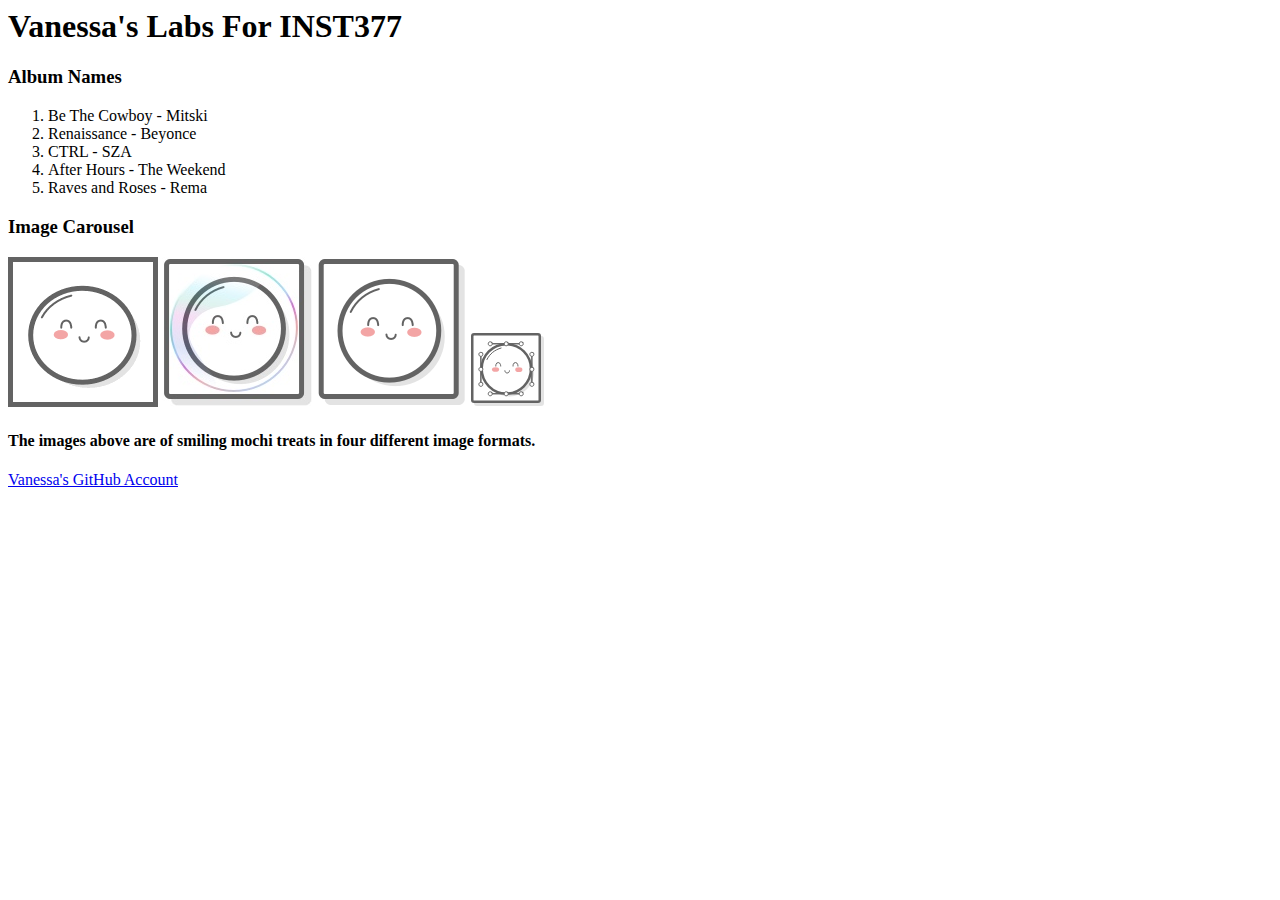
<file: client/lab_1/index.html>
<html lang="en">
<head>
  <meta charset="UTF-8">
  <meta http-equiv="X-UA-Compatible" content="IE=edge">
  <meta name="viewport" content="width=device-width, initial-scale=1.0">
  <title>Vanessa Aguocha-Sam Lab 1</title>
</head>
<body>
  <div>
    <header><h1>Vanessa's Labs For INST377</h1></header>
    <div>
      <div><h3>Album Names</h3>
        <ol>
          <li>Be The Cowboy - Mitski</li>
          <li>Renaissance - Beyonce</li>
          <li>CTRL - SZA</li>
          <li>After Hours - The Weekend</li>
          <li>Raves and Roses - Rema</li>
        </ol>
      </div>
      <div><h3>Image Carousel</h3>
        <div>
          <img src="images/mochi.gif" alt="mochi gif">
          <img src="images/mochi.jpg" alt="mochi jpg">
          <img src="images/mochi.png" alt="mochi png">
          <img src="images/mochi.svg" alt="mochi svg">
        </div>
        <div>
          <h4>The images above are of smiling mochi treats in four different image formats.</h4>
        </div>
      </div>
    </div>
  </div>
  <div>
    <footer><a href="http://github.com/vanessanutella" target="_blank" rel="noopener noreferrer">Vanessa's GitHub Account</a></footer>
  </div>
</body>
</html>
</file>
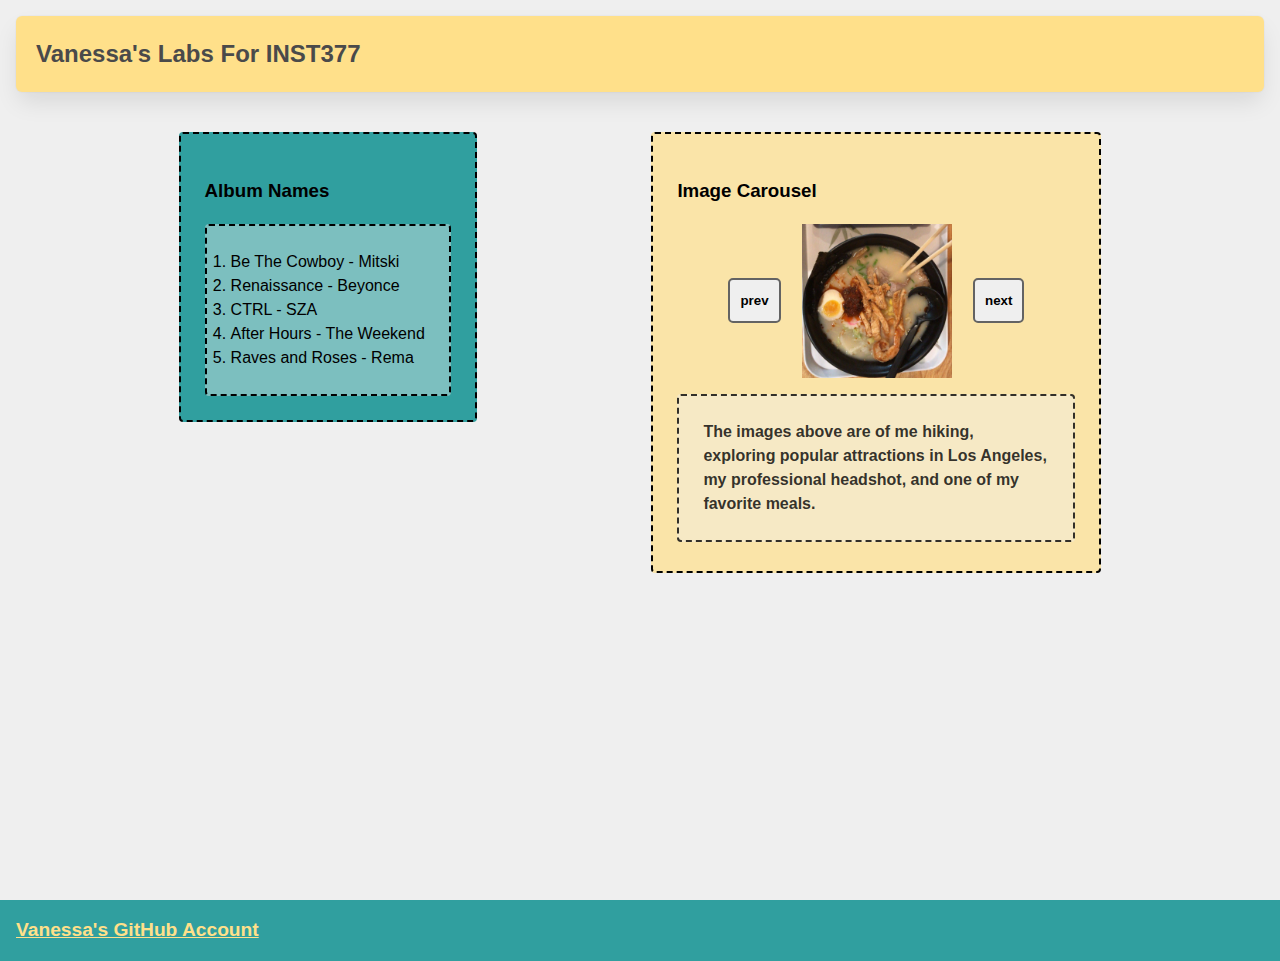
<file: client/lab_3/index.html>
<html lang="en">
<head>
  <meta charset="UTF-8">
  <meta http-equiv="X-UA-Compatible" content="IE=edge">
  <meta name="viewport" content="width=device-width, initial-scale=1.0">
  <title>Vanessa Aguocha-Sam Lab 1</title>
  <link rel="stylesheet" href="style.css">
</head>
<body>
  <div class="wrapper">
    <header class="header"><h1>Vanessa's Labs For INST377</h1></header>
    <div class="container">
      <div class="left_section box"><h3>Album Names</h3>
        <ol class="box">
          <li>Be The Cowboy - Mitski</li>
          <li>Renaissance - Beyonce</li>
          <li>CTRL - SZA</li>
          <li>After Hours - The Weekend</li>
          <li>Raves and Roses - Rema</li>
        </ol>
      </div>
      <div class="right_section box"><h3>Image Carousel</h3>
        <div class="carousel">
            <button class="prev">prev</button>
            <div class="slides">
              <div class="carousel_item visible"><img id="slide_1" src="images/food (2).PNG" alt="bowl of ramen"></div>
              <div class="carousel_item hidden"><img id="slide_2" src="images/headshot (2).PNG" alt="my professional headshot"></div>
              <div class="carousel_item hidden"><img id="slide_3" src="images/hiking (2).PNG" alt="hiking at great falls"></div>
              <div class="carousel_item hidden"><img id="slide_4" src="images/pic of me (2).PNG" alt="me at the griffth observatory"></div>
            </div>
            <button class="next">next</button>
        </div>
        <div>
          <h4 class="subtitle box">The images above are of me hiking, exploring popular attractions in Los Angeles, my professional headshot, and one of my favorite meals.</h4>
        </div>
      </div>
    </div>
  </div>
  <div>
    <footer class="footer"><a href="http://github.com/vanessanutella" target="_blank" rel="noopener noreferrer">Vanessa's GitHub Account</a></footer>
  </div>
  <script src="script.js" ></script>
</body>
</html>
</file>
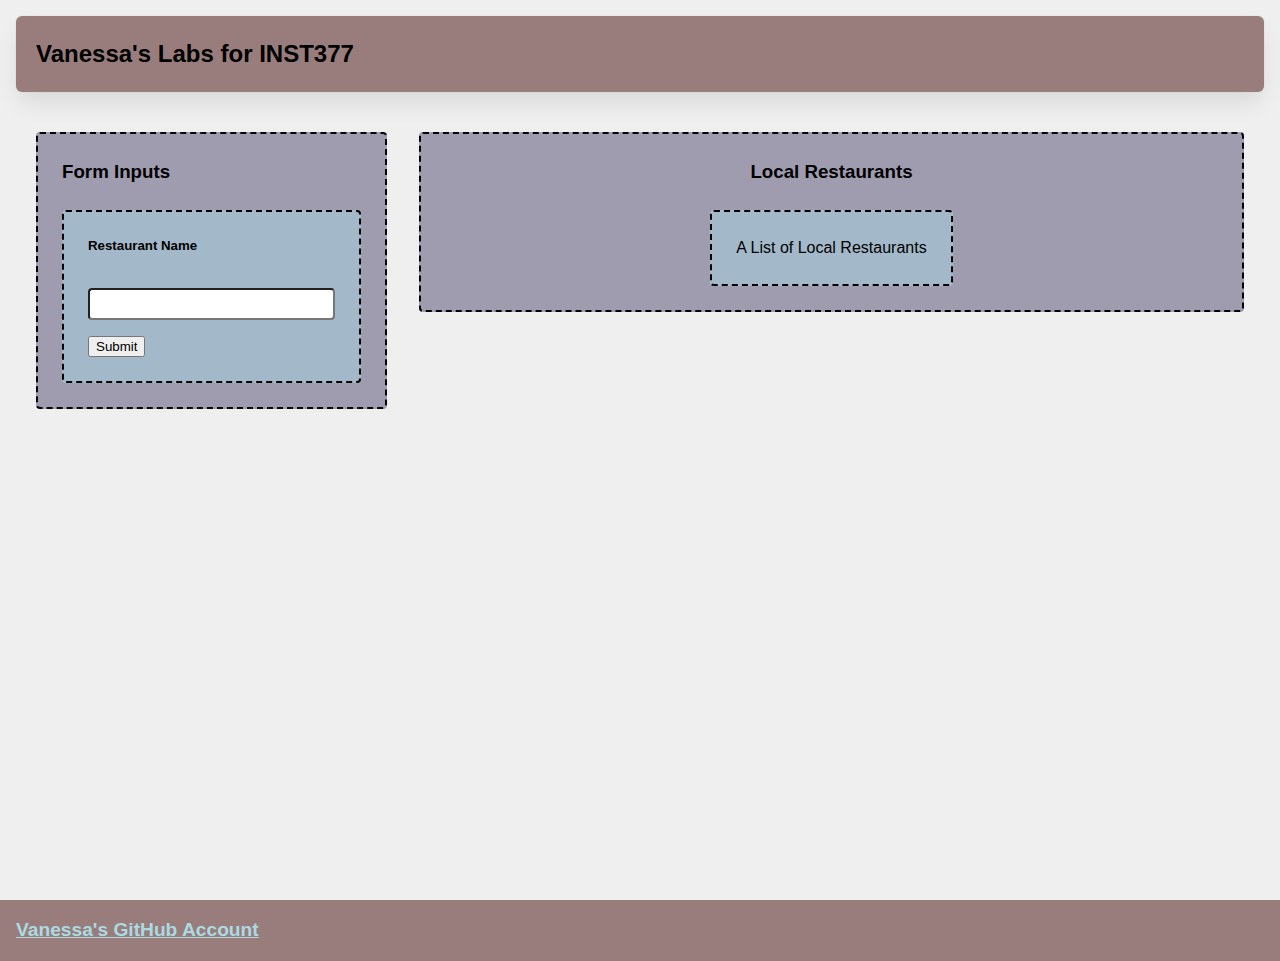
<file: client/lab_4/index.html>
<html lang="en">
  <head>
    <meta charset="UTF-8" />
    <meta http-equiv="X-UA-Compatible" content="IE=edge" />
    <meta name="viewport" content="width=device-width, initial-scale=1.0" />
    <title>Vanessa's Labs for INST377</title>
    <link rel="stylesheet" href="style.css" />
  </head>
  <body>
    <div class="wrapper">
      <header class="header">
        <h1>Vanessa's Labs for INST377</h1>
      </header>
      <div class="container">
        <div class="left_section box">
            <h3>Form Inputs</h3>
            <form action="https://data.princegeorgescountymd.gov/resource/umjn-t2iz.json" class="box">
            <h5>Restaurant Name</h5>
            <label for="resto"></label>
            <input type="text" id="resto" />
            <button type="submit">Submit</button>
          </form>
        </div>
        <div class="right_section box">
          <h3>Local Restaurants</h3>
          <div class="restaurant_list box">A List of Local Restaurants</div>
        </div>
      </div>
    </div>
    <div>
        <footer class="footer"><a href="http://github.com/vanessanutella" target="_blank" rel="noopener noreferrer">Vanessa's GitHub Account</a></footer>
      </div>
  </body>
</html>
</file>
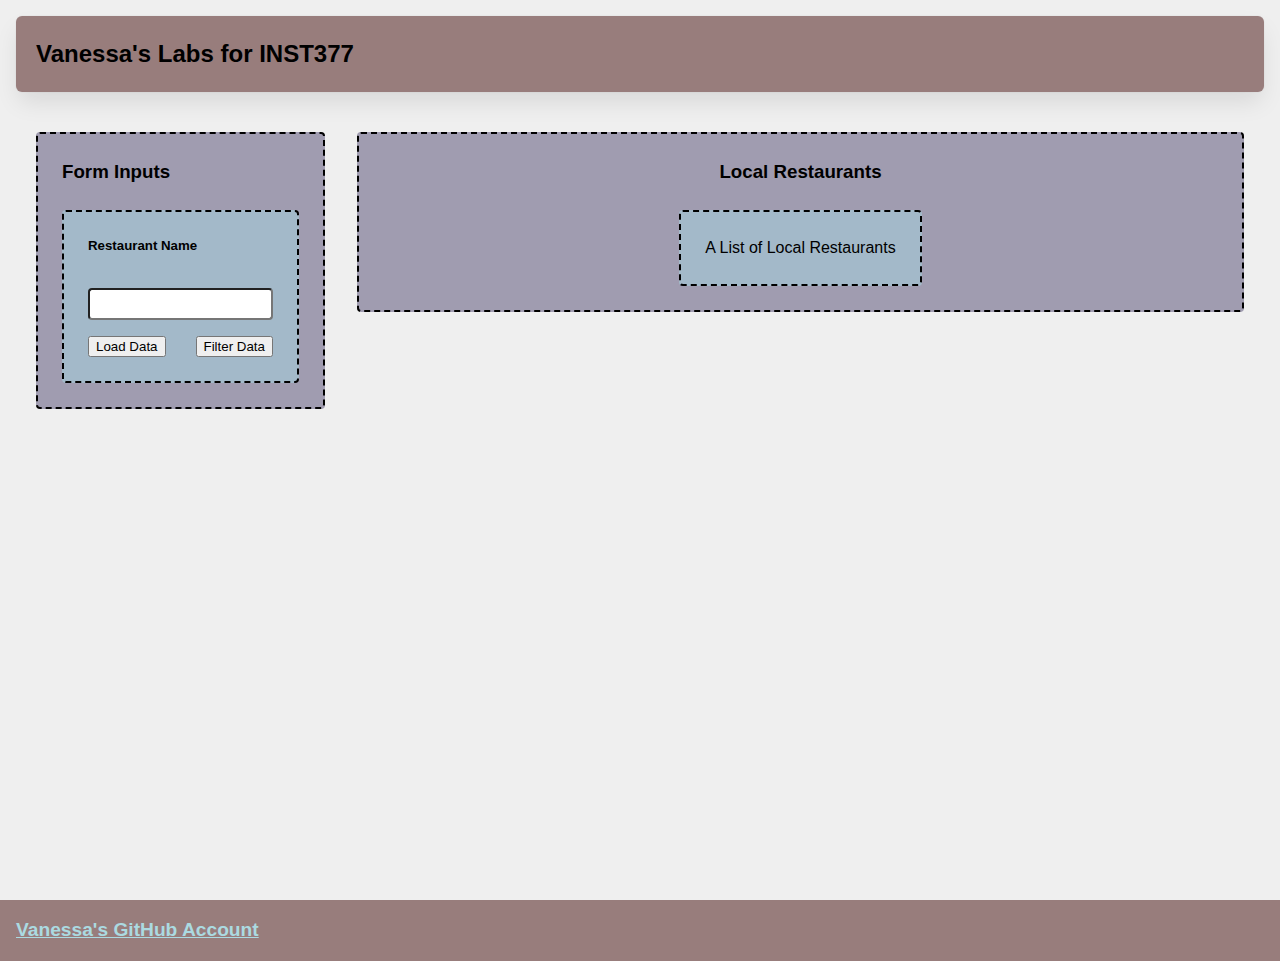
<file: client/lab_5/index.html>
<html lang="en">
  <head>
    <meta charset="UTF-8" />
    <meta http-equiv="X-UA-Compatible" content="IE=edge" />
    <meta name="viewport" content="width=device-width, initial-scale=1.0" />
    <title>Vanessa's Labs for INST377</title>
    <link rel="stylesheet" href="style.css" />
  </head>
  <body>
    <div class="wrapper">
      <header class="header">
        <h1>Vanessa's Labs for INST377</h1>
      </header>
      <div class="container">
        <div class="left_section box">
            <h3>Form Inputs</h3>
            <form action="https://data.princegeorgescountymd.gov/resource/umjn-t2iz.json" class="box main_form">
            <h5>Restaurant Name</h5>
            <label for="resto"></label>
            <input type="text" id="resto" name="resto"/>
            <div class="buttons">
              <button type="submit">Load Data</button>
              <button type="button" class="filter_button">Filter Data</button>
            </div>
          </form>
        </div>
        <div class="right_section box">
          <h3>Local Restaurants</h3>
          <div class="restaurant_list box">A List of Local Restaurants</div>
        </div>
      </div>
    </div>
    <div>
        <footer class="footer"><a href="http://github.com/vanessanutella" target="_blank" rel="noopener noreferrer">Vanessa's GitHub Account</a></footer>
    </div>
    <script src="./script.js"></script>
  </body>
</html>
</file>
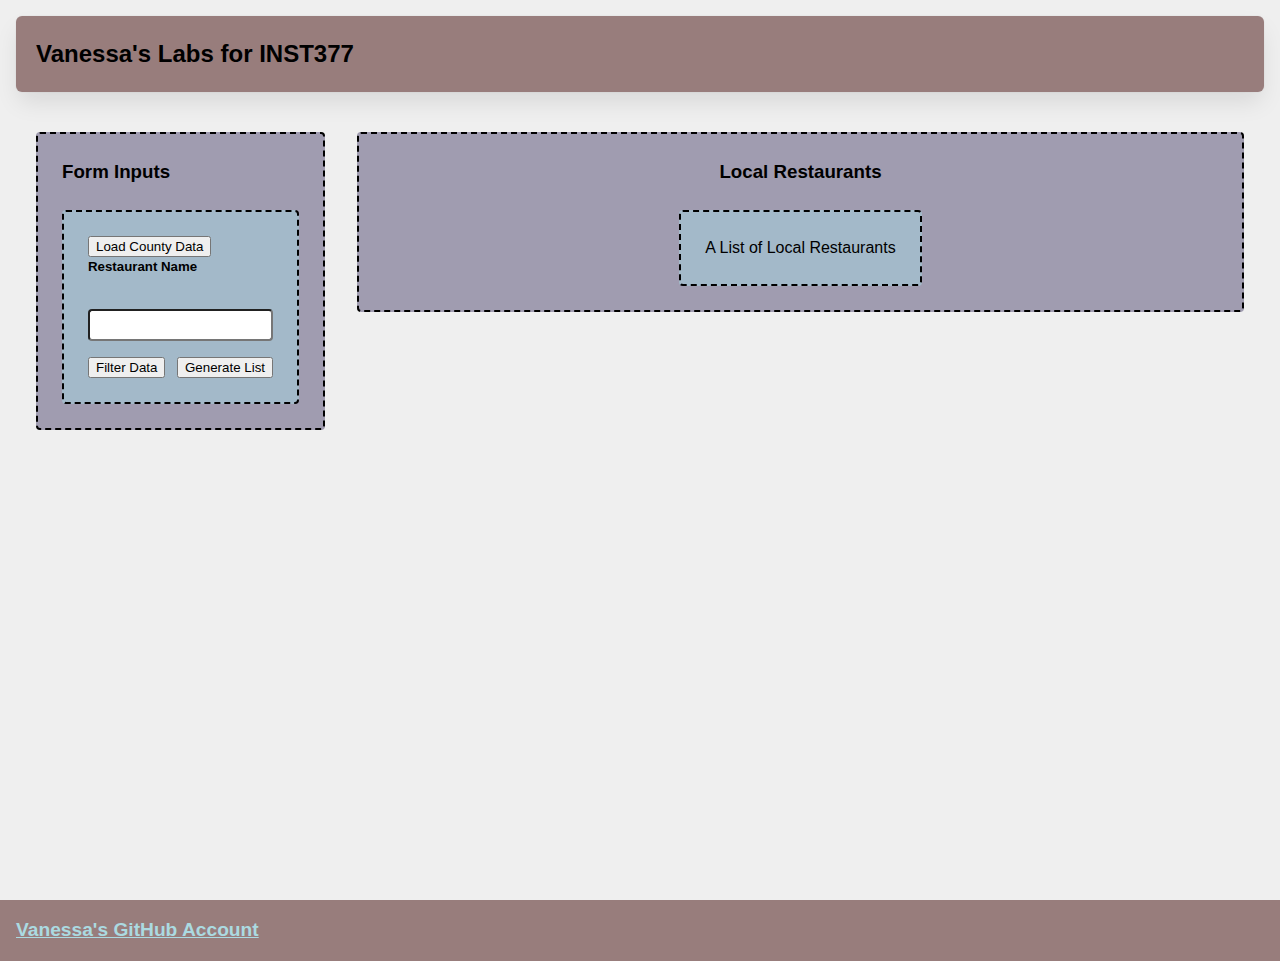
<file: client/lab_6/index.html>
<html lang="en">
  <head>
    <meta charset="UTF-8" />
    <meta http-equiv="X-UA-Compatible" content="IE=edge" />
    <meta name="viewport" content="width=device-width, initial-scale=1.0" />
    <title>Vanessa's Labs for INST377</title>
    <link rel="stylesheet" href="style.css" />
  </head>
  <body>
    <div class="wrapper">
      <header class="header">
        <h1>Vanessa's Labs for INST377</h1>
      </header>
      <div class="container">
        <div class="left_section box">
            <h3>Form Inputs</h3>
          <form action="https://data.princegeorgescountymd.gov/resource/umjn-t2iz.json" class="box main_form">
                <button type="button" id="data_load">Load County Data</button>
            <h5>Restaurant Name</h5>
            <label for="resto"></label>
            <input type="text" id="resto" name="resto"/>
            <div class="buttons">
              <button type="button" id="filter_button">Filter Data</button>
              <button type="button" id="generate">Generate List</button>
            </div>
          </form>
        </div>
        <div class="right_section box">
          <h3>Local Restaurants</h3>
          <ol class="box " id ="restaurant_list">A List of Local Restaurants</ol>
          <div class="lds-ellipsis" id="data_load_animation"><div></div><div></div><div></div><div></div></div>
        </div>
      </div>
    </div>
    <div>
        <footer class="footer"><a href="http://github.com/vanessanutella" target="_blank" rel="noopener noreferrer">Vanessa's GitHub Account</a></footer>
    </div>
    <script src="./script.js"></script>
  </body>
</html>
<!--
    This is how to build the CSS-only load animation from loading.io    
    <div class="lds-ellipsis"><div></div><div></div><div></div><div></div></div>

    This is helpful for showing your client-side users when data is loading,
    since there's otherwise no sign your app is thinking about something!

    Try placing it at the same level in your element tree as your Submit button
-->
</file>
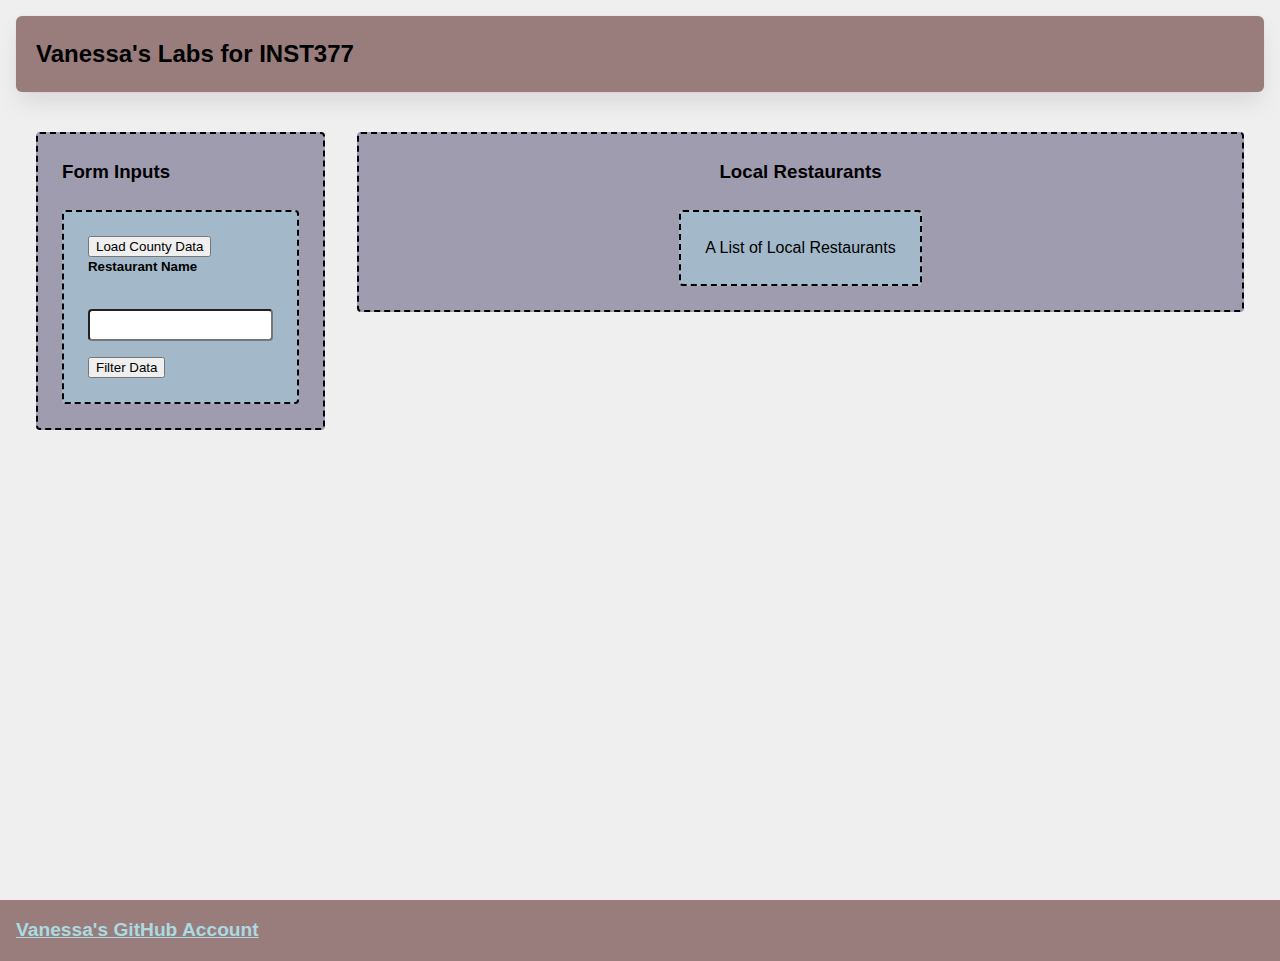
<file: client/lab_7/index.html>
<html lang="en">
  <head>
    <meta charset="UTF-8" />
    <meta http-equiv="X-UA-Compatible" content="IE=edge" />
    <meta name="viewport" content="width=device-width, initial-scale=1.0" />
    <title>Vanessa's Labs for INST377</title>
    <link rel="stylesheet" href="style.css" />
  </head>
  <body>
    <div class="wrapper">
      <header class="header">
        <h1>Vanessa's Labs for INST377</h1>
      </header>
      <div class="container">
        <div class="left_section box">
            <h3>Form Inputs</h3>
          <form action="https://data.princegeorgescountymd.gov/resource/umjn-t2iz.json" class="box main_form">
                <button type="button" id="data_load">Load County Data</button>
            <h5>Restaurant Name</h5>
            <label for="resto"></label>
            <input type="text" id="resto" name="resto"/>
            <div class="buttons">
              <button type="button" id="filter_button">Filter Data</button>
              <button type="button" id="generate" class="hidden">Generate List</button>
            </div>
          </form>
        </div>
        <div class="right_section box">
          <h3>Local Restaurants</h3>
          <ol class="box " id ="restaurant_list">A List of Local Restaurants</ol>
          <div class="lds-ellipsis" id="data_load_animation"><div></div><div></div><div></div><div></div></div>
        </div>
      </div>
    </div>
    <div>
        <footer class="footer"><a href="http://github.com/vanessanutella" target="_blank" rel="noopener noreferrer">Vanessa's GitHub Account</a></footer>
    </div>
    <script src="./script.js"></script>
  </body>
</html>
</file>
<file: client/lab_3/style.css>
* {
  box-sizing: border-box;
}

/* 
  These rules apply to actual HTML elements with no labelling!
  So: they style the tags directly
*/

html {
  background-color: #fff;
  font-size: 16px;
  min-width: 300px;
  overflow-x: hidden;
  overflow-y: scroll;

  /* these are specific to different browsers */
  -moz-osx-font-smoothing: grayscale;
  -webkit-font-smoothing: antialiased;
  text-rendering: optimizeLegibility;
  -webkit-text-size-adjust: 100%;
  -moz-text-size-adjust: 100%;
  text-size-adjust: 100%;
}

body {
  margin: 0;
  padding: 0;

  font-family: ‘Segoe UI’, Candara, ‘Bitstream Vera Sans’, ‘DejaVu Sans’, ‘Bitsream Vera Sans’, ‘Trebuchet MS’, Verdana, ‘Verdana Ref’, sans-serif;
  font-weight: 400;
  line-height: 1.5;
  background-color: rgb(239, 239, 239);
}


a {
  display: inline-block;
  text-decoration: none;
}

h2 {
  margin:0;
  padding:0;
  padding-bottom:1.5rem;
}

form {
  accent-color: hsla(120, 100%, 50%, 0.482);
}

/*
  - These styles use 'class names'
  - You can apply them by using the 'class' attribute on your HTML
  - like this: <div class="wrapper">
  - note that the period vanishes there!
*/


.wrapper {
  min-height: 100vh;
  display: flex;
  flex-direction: column;
  margin: 0;
  flex: 1;
}

.container {
  margin: 0 20px;
  display: flex;
  justify-content: space-evenly;
  align-items: start;
  flex:1;
}

.header {
  padding-top: 1rem;
  padding-left: 1rem;
  padding-right: 1rem;
  padding-bottom: 1.5rem;
}


/*
  This rule implies that the H1 tag lives within another HTML tag
  It "inherits" some rules from the above
  Those rules won't apply to an h1 that's outside a block with the class of 'header'
*/

.header h1 {
  display: block;
  /* this will push other blocks out of the way */

  /* colors */
  background-color: #ffe08a;
  color: #4a4a4a;

  /* shapes */
  border-radius: 6px;
  font-size: 1.5rem;
  padding: 1.25rem;
  margin:0; /* removing the margin on h1 tags means the header pins to the top if we move */


  /* box-shadows are fancy */
  box-shadow: 0 0.5em 1em -0.125em rgb(10 10 10 / 10%), 0 0 0 1px rgb(10 10 10 / 2%);
}


/*
  Rules can be combined on a block to apply the 'cascade' in order
  So you can use two classnames in a single class attribute
  like: <div class="box section">

  Rules may combine in unexpected ways - remember that the LAST thing written in this file will have "priority"
  And will be what displays in your client
*/

.box {
  background-color: rgba(239, 239, 239, 0.40);
  border: 2px dashed;
  border-radius: 4px;

  width: fit-content;
  height:fit-content;
  padding: 1.5rem;
  margin: 0 auto;
}

.left_section {
  background-color: rgba(0, 139, 139, 0.8);
  flex: 0 1 auto;
  margin: 1rem;
  padding: 1.5rem;
}

.right_section {
  background-color: rgba(255, 224, 138, 0.7);
  flex: 1 2 auto;
  margin: 1rem;
  align-items: center;
  max-width: 450px;
}

/*
  This block is actually dependent on the "container" block having a flex set on it
  and the "wrapper" block displaying as a flex column with a "vertical height" (vh) of 100.
  That serves to cram the footer to the bottom of the page.
*/

.footer {
  flex-shrink: 0;
  padding: 1rem;
  background-color: rgba(0, 139, 139, 0.8);
  font-size: 1.2rem;
  font-weight: 600;
}

.footer a {
  color: rgba(255, 224, 138, 1);
  text-decoration: underline;
}

/*
  This is an example of a 'pseudoclass'
  In this instance, it says what to do if a mouse hovers over a link
  This is pretty desktop-specific, since there's no hover function on touchscreens
*/
.footer a:hover {
  /* Hue, saturation, luminosity, alpha */
  background-color: hsla(0, 0%, 90%, 0.15);
  /* red, green, blue, alpha */
  color: rgb(246, 169, 93);
  text-decoration: none;
}

.subtitle {
  color: rgba(0, 0, 0, 0.8);
  margin: 0px;
  margin-bottom: 5px;
}


/* Deploy this with images as direct "children" and the images should pop into shape */
.grid {
  display: flex;
  justify-content: space-evenly;
  flex-flow: wrap;
  width: 350px;
  height: 350px;
  margin: 0 auto;
}

.grid img {
  width: 150px;
  height: 150px;
}


/* Carousel */
div.carousel {
  max-width: 300px;
  overflow: hidden;
  text-align: center;
  display: flex;
  flex-direction: row;
  align-items: center;
  justify-content: space-between;
  margin: 0 auto;
  margin-bottom: 1rem;
}

.carousel .slides {
  display: flex;
  overflow-x: auto;
  scroll-snap-type: x mandatory;
  scroll-behavior: smooth;
  -webkit-overflow-scrolling: touch;
}

/* .carousel_item, */
.hidden {
  display: none;
}

.visible {
  display: block;
}

.carousel_item img {
  /* 
    Setting width, rather than max-width or min-width,
    means annoying pop-ins won't happen
    but it also means you need to format your images to be compatible
    or they will stretch weird

    - try a tall one and see what happens
    - change the height on a fixed image size and see what happens
    - now make sure that images are _always_ square
    - ... there's a reason crop tools are popular in image editors
   */
  width: 150px; 
}

.prev,
.next {
  border: none;
  margin: 2px;
  text-align: center;
  border-radius: 5px;
  font-weight: bold;
  height: 45px;
  padding: 10px;
  line-height: 0; /* This centers a button's text! */
  border: 2px solid rgb(99,99,99); /* shorthand for how to do a border */
}

.prev:focus,
.next:focus {
  margin: 0;
  border: #ffe08a;/* Pick a good border colour and check out how it works with your buttons */
}

.prev:hover,
.next:hover {
  background: #bb19a2;/* Pick a good background colour for your hover pseudoclass */
}
</file>
<file: client/lab_4/style.css>
/*
Form Styles
*/
* {
  box-sizing: border-box;
}

/* 
  These rules apply to actual HTML elements with no labelling!
  So: they style the tags directly
*/

html {
  background-color: #fff;
  font-size: 16px;
  min-width: 300px;
  overflow-x: hidden;
  overflow-y: scroll;

  /* these are specific to different browsers */
  -moz-osx-font-smoothing: grayscale;
  -webkit-font-smoothing: antialiased;
  text-rendering: optimizeLegibility;
  -webkit-text-size-adjust: 100%;
  -moz-text-size-adjust: 100%;
  text-size-adjust: 100%;
}

body {
  margin: 0;
  padding: 0;

  font-family: ‘Segoe UI’, Candara, ‘Bitstream Vera Sans’, ‘DejaVu Sans’, ‘Bitsream Vera Sans’, ‘Trebuchet MS’, Verdana, ‘Verdana Ref’, sans-serif;
  font-weight: 400;
  line-height: 1.5;
  background-color: rgb(239, 239, 239);
}


a {
  display: inline-block;
  text-decoration: none;
}

h2, h3, h5 {
  margin:0;
  padding:0;
  padding-bottom:1.5rem;
}

form {
  accent-color: hsla(120, 100%, 50%, 0.482);
}

/*
  - These styles use 'class names'
  - You can apply them by using the 'class' attribute on your HTML
  - like this: <div class="wrapper">
  - note that the period vanishes there!
*/


.wrapper {
  min-height: 100vh;
  display: flex;
  flex-direction: column;
  margin: 0;
  flex: 1;
}

.container {
  margin: 0 20px;
  display: flex;
  justify-content: space-evenly;
  align-items: start;
  flex:1;
}

.header {
  padding-top: 1rem;
  padding-left: 1rem;
  padding-right: 1rem;
  padding-bottom: 1.5rem;
}


/*
  This rule implies that the H1 tag lives within another HTML tag
  It "inherits" some rules from the above
  Those rules won't apply to an h1 that's outside a block with the class of 'header'
*/

.header h1 {
  display: block;
  /* this will push other blocks out of the way */

  /* colors */
  background-color: #987D7C;
  color: #000000;

  /* shapes */
  border-radius: 6px;
  font-size: 1.5rem;
  padding: 1.25rem;
  margin:0; /* removing the margin on h1 tags means the header pins to the top if we move */


  /* box-shadows are fancy */
  box-shadow: 0 0.5em 1em -0.125em rgb(10 10 10 / 10%), 0 0 0 1px rgb(10 10 10 / 2%);
}


/*
  Rules can be combined on a block to apply the 'cascade' in order
  So you can use two classnames in a single class attribute
  like: <div class="box section">

  Rules may combine in unexpected ways - remember that the LAST thing written in this file will have "priority"
  And will be what displays in your client
*/

.box {
  background-color: #A3B9C9;
  border: 2px dashed;
  border-radius: 4px;

  width: fit-content;
  height:fit-content;
  padding: 1.5rem;
  margin: 0 auto;
}

.left_section {
  background-color: #A09CB0;
  flex: 0 1 auto;
  margin: 1rem;
  padding: 1.5rem;
}

.right_section {
  background-color: #A09CB0;
  flex: 1 2 auto;
  margin: 1rem;
  align-items: center;
  justify-content: center;
  display: flex;
  flex-flow: column;
}

/*
  This block is actually dependent on the "container" block having a flex set on it
  and the "wrapper" block displaying as a flex column with a "vertical height" (vh) of 100.
  That serves to cram the footer to the bottom of the page.
*/

.footer {
  flex-shrink: 0;
  padding: 1rem;
  background-color: #987D7C;
  font-size: 1.2rem;
  font-weight: 600;
}

.footer a {
  color: #ABDAE1;
  text-decoration: underline;
}

/*
  This is an example of a 'pseudoclass'
  In this instance, it says what to do if a mouse hovers over a link
  This is pretty desktop-specific, since there's no hover function on touchscreens
*/
.footer a:hover {
  /* Hue, saturation, luminosity, alpha */
  background-color: hsla(0, 0%, 90%, 0.15);
  /* red, green, blue, alpha */
  color: rgb(246, 169, 93);
  text-decoration: none;
}

.subtitle {
  color: rgba(0, 0, 0, 0.8);
  margin: 0px;
  margin-bottom: 5px;
}


/* Deploy this with images as direct "children" and the images should pop into shape */
.grid {
  display: flex;
  justify-content: space-evenly;
  flex-flow: wrap;
  width: 350px;
  height: 350px;
  margin: 0 auto;
}

.grid img {
  width: 150px;
  height: 150px;
}


/* Carousel */
div.carousel {
  max-width: 300px;
  overflow: hidden;
  text-align: center;
  display: flex;
  flex-direction: row;
  align-items: center;
  justify-content: space-between;
  margin: 0 auto;
  margin-bottom: 1rem;
}

.carousel .slides {
  display: flex;
  overflow-x: auto;
  scroll-snap-type: x mandatory;
  scroll-behavior: smooth;
  -webkit-overflow-scrolling: touch;
}

/* .carousel_item, */
.hidden {
  display: none;
}

.visible {
  display: block;
}

.carousel_item img {
  /* 
    Setting width, rather than max-width or min-width,
    means annoying pop-ins won't happen
    but it also means you need to format your images to be compatible
    or they will stretch weird

    - try a tall one and see what happens
    - change the height on a fixed image size and see what happens
    - now make sure that images are _always_ square
    - ... there's a reason crop tools are popular in image editors
   */
  width: 150px; 
}

.prev,
.next {
  border: none;
  margin: 2px;
  text-align: center;
  border-radius: 5px;
  font-weight: bold;
  height: 45px;
  padding: 10px;
  line-height: 0; /* This centers a button's text! */
  border: 2px solid rgb(99,99,99); /* shorthand for how to do a border */
}

.prev:focus,
.next:focus {
  margin: 0;
  border: #ffe08a;/* Pick a good border colour and check out how it works with your buttons */
}

.prev:hover,
.next:hover {
  background: #bb19a2;/* Pick a good background colour for your hover pseudoclass */
}

form input {
    /* This is a hack to make sure our boxes line up with one another nicely */
    width: 100%;
    width: -moz-available;          /* WebKit-based browsers will ignore this. */
    width: -webkit-fill-available;  /* Mozilla-based browsers will ignore this. */
    width: fill-available;

    /* here we are setting white space correctly */
    margin-bottom: 1rem;
    height: 2rem;
    border-radius: 4px;
  }

form label {
  width: 100%;
  width: -moz-available;          /* WebKit-based browsers will ignore this. */
  width: -webkit-fill-available;  /* Mozilla-based browsers will ignore this. */
  width: fill-available;
  align-items: flex-start;

  display: block; /* this turns the label text into a box we can set margins on */
  margin-bottom: 0.5rem;
}

/* How To Write A Media Query For Small Screens */

@media only screen and (max-width: 736px){
    /* Rules in here will only apply when a screen is the correct size */
    /* check it out by using your developer tools to shrink your screen-size */
    .container {
      background-color: hsla(35, 55%, 46%, 0.65);
      flex-direction: column;
      justify-content: center;
      align-items: center;
    }

    .box {
      width: 100%;
    }
}
</file>
<file: client/lab_5/style.css>
* {
    box-sizing: border-box;
  }
  
  /* 
    These rules apply to actual HTML elements with no labelling!
    So: they style the tags directly
  */
  
  html {
    background-color: #fff;
    font-size: 16px;
    min-width: 300px;
    overflow-x: hidden;
    overflow-y: scroll;
  
    /* these are specific to different browsers */
    -moz-osx-font-smoothing: grayscale;
    -webkit-font-smoothing: antialiased;
    text-rendering: optimizeLegibility;
    -webkit-text-size-adjust: 100%;
    -moz-text-size-adjust: 100%;
    text-size-adjust: 100%;
  }
  
  body {
    margin: 0;
    padding: 0;
  
    font-family: ‘Segoe UI’, Candara, ‘Bitstream Vera Sans’, ‘DejaVu Sans’, ‘Bitsream Vera Sans’, ‘Trebuchet MS’, Verdana, ‘Verdana Ref’, sans-serif;
    font-weight: 400;
    line-height: 1.5;
    background-color: rgb(239, 239, 239);
  }
  
  
  a {
    display: inline-block;
    text-decoration: none;
  }
  
  h2, h3, h5 {
    margin:0;
    padding:0;
    padding-bottom:1.5rem;
  }
  
  form {
    accent-color: hsla(120, 100%, 50%, 0.482);
  }
  
  /*
    - These styles use 'class names'
    - You can apply them by using the 'class' attribute on your HTML
    - like this: <div class="wrapper">
    - note that the period vanishes there!
  */
  
  
  .wrapper {
    min-height: 100vh;
    display: flex;
    flex-direction: column;
    margin: 0;
    flex: 1;
  }
  
  .container {
    margin: 0 20px;
    display: flex;
    justify-content: space-evenly;
    align-items: start;
    flex:1;
  }
  
  .header {
    padding-top: 1rem;
    padding-left: 1rem;
    padding-right: 1rem;
    padding-bottom: 1.5rem;
  }
  
  
  /*
    This rule implies that the H1 tag lives within another HTML tag
    It "inherits" some rules from the above
    Those rules won't apply to an h1 that's outside a block with the class of 'header'
  */
  
  .header h1 {
    display: block;
    /* this will push other blocks out of the way */
  
    /* colors */
    background-color: #987D7C;
    color: #000000;
  
    /* shapes */
    border-radius: 6px;
    font-size: 1.5rem;
    padding: 1.25rem;
    margin:0; /* removing the margin on h1 tags means the header pins to the top if we move */
  
  
    /* box-shadows are fancy */
    box-shadow: 0 0.5em 1em -0.125em rgb(10 10 10 / 10%), 0 0 0 1px rgb(10 10 10 / 2%);
  }
  
  
  /*
    Rules can be combined on a block to apply the 'cascade' in order
    So you can use two classnames in a single class attribute
    like: <div class="box section">
  
    Rules may combine in unexpected ways - remember that the LAST thing written in this file will have "priority"
    And will be what displays in your client
  */
  
  .box {
    background-color: #A3B9C9;
    border: 2px dashed;
    border-radius: 4px;
  
    width: fit-content;
    height:fit-content;
    padding: 1.5rem;
    margin: 0 auto;
  }
  
  .left_section {
    background-color: #A09CB0;
    flex: 0 1 auto;
    margin: 1rem;
    padding: 1.5rem;
  }
  
  .right_section {
    background-color: #A09CB0;
    flex: 1 2 auto;
    margin: 1rem;
    align-items: center;
    justify-content: center;
    display: flex;
    flex-flow: column;
  }
  
  /*
    This block is actually dependent on the "container" block having a flex set on it
    and the "wrapper" block displaying as a flex column with a "vertical height" (vh) of 100.
    That serves to cram the footer to the bottom of the page.
  */
  
  .footer {
    flex-shrink: 0;
    padding: 1rem;
    background-color: #987D7C;
    font-size: 1.2rem;
    font-weight: 600;
  }
  
  .footer a {
    color: #ABDAE1;
    text-decoration: underline;
  }
  
  /*
    This is an example of a 'pseudoclass'
    In this instance, it says what to do if a mouse hovers over a link
    This is pretty desktop-specific, since there's no hover function on touchscreens
  */
  .footer a:hover {
    /* Hue, saturation, luminosity, alpha */
    background-color: hsla(0, 0%, 90%, 0.15);
    /* red, green, blue, alpha */
    color: rgb(246, 169, 93);
    text-decoration: none;
  }
  
  .subtitle {
    color: rgba(0, 0, 0, 0.8);
    margin: 0px;
    margin-bottom: 5px;
  }
  
  
  /* Deploy this with images as direct "children" and the images should pop into shape */
  .grid {
    display: flex;
    justify-content: space-evenly;
    flex-flow: wrap;
    width: 350px;
    height: 350px;
    margin: 0 auto;
  }
  
  .grid img {
    width: 150px;
    height: 150px;
  }
  
  
  /* Carousel */
  div.carousel {
    max-width: 300px;
    overflow: hidden;
    text-align: center;
    display: flex;
    flex-direction: row;
    align-items: center;
    justify-content: space-between;
    margin: 0 auto;
    margin-bottom: 1rem;
  }
  
  .carousel .slides {
    display: flex;
    overflow-x: auto;
    scroll-snap-type: x mandatory;
    scroll-behavior: smooth;
    -webkit-overflow-scrolling: touch;
  }
  
  /* .carousel_item, */
  .hidden {
    display: none;
  }
  
  .visible {
    display: block;
  }
  
  .carousel_item img {
    /* 
      Setting width, rather than max-width or min-width,
      means annoying pop-ins won't happen
      but it also means you need to format your images to be compatible
      or they will stretch weird
  
      - try a tall one and see what happens
      - change the height on a fixed image size and see what happens
      - now make sure that images are _always_ square
      - ... there's a reason crop tools are popular in image editors
     */
    width: 150px; 
  }
  
  .prev,
  .next {
    border: none;
    margin: 2px;
    text-align: center;
    border-radius: 5px;
    font-weight: bold;
    height: 45px;
    padding: 10px;
    line-height: 0; /* This centers a button's text! */
    border: 2px solid rgb(99,99,99); /* shorthand for how to do a border */
  }
  
  .prev:focus,
  .next:focus {
    margin: 0;
    border: #ffe08a;/* Pick a good border colour and check out how it works with your buttons */
  }
  
  .prev:hover,
  .next:hover {
    background: #bb19a2;/* Pick a good background colour for your hover pseudoclass */
  }
  
  form input {
      /* This is a hack to make sure our boxes line up with one another nicely */
      width: 100%;
      width: -moz-available;          /* WebKit-based browsers will ignore this. */
      width: -webkit-fill-available;  /* Mozilla-based browsers will ignore this. */
      width: fill-available;
  
      /* here we are setting white space correctly */
      margin-bottom: 1rem;
      height: 2rem;
      border-radius: 4px;
    }
  
  form label {
    width: 100%;
    width: -moz-available;          /* WebKit-based browsers will ignore this. */
    width: -webkit-fill-available;  /* Mozilla-based browsers will ignore this. */
    width: fill-available;
    align-items: flex-start;
  
    display: block; /* this turns the label text into a box we can set margins on */
    margin-bottom: 0.5rem;
  }

  .buttons {
    display: flex;
    flex-direction: row; 
    justify-content: space-between;
  }
  
  /* How To Write A Media Query For Small Screens */
  
  @media only screen and (max-width: 736px){
      /* Rules in here will only apply when a screen is the correct size */
      /* check it out by using your developer tools to shrink your screen-size */
      .container {
        background-color: hsla(35, 55%, 46%, 0.65);
        flex-direction: column;
        justify-content: center;
        align-items: center;
      }
  
      .box {
        width: 100%;
      }
  }
</file>
<file: client/lab_6/style.css>
* {
  box-sizing: border-box;
}

/* 
  These rules apply to actual HTML elements with no labelling!
  So: they style the tags directly
*/

html {
  background-color: #fff;
  font-size: 16px;
  min-width: 300px;
  overflow-x: hidden;
  overflow-y: scroll;

  /* these are specific to different browsers */
  -moz-osx-font-smoothing: grayscale;
  -webkit-font-smoothing: antialiased;
  text-rendering: optimizeLegibility;
  -webkit-text-size-adjust: 100%;
  -moz-text-size-adjust: 100%;
  text-size-adjust: 100%;
}

body {
  margin: 0;
  padding: 0;

  font-family: ‘Segoe UI’, Candara, ‘Bitstream Vera Sans’, ‘DejaVu Sans’, ‘Bitsream Vera Sans’, ‘Trebuchet MS’, Verdana, ‘Verdana Ref’, sans-serif;
  font-weight: 400;
  line-height: 1.5;
  background-color: rgb(239, 239, 239);
}


a {
  display: inline-block;
  text-decoration: none;
}

h2, h3, h5 {
  margin:0;
  padding:0;
  padding-bottom:1.5rem;
}

form {
  accent-color: hsla(120, 100%, 50%, 0.482);
}

/*
  - These styles use 'class names'
  - You can apply them by using the 'class' attribute on your HTML
  - like this: <div class="wrapper">
  - note that the period vanishes there!
*/


.wrapper {
  min-height: 100vh;
  display: flex;
  flex-direction: column;
  margin: 0;
  flex: 1;
}

.container {
  margin: 0 20px;
  display: flex;
  justify-content: space-evenly;
  align-items: start;
  flex:1;
}

.header {
  padding-top: 1rem;
  padding-left: 1rem;
  padding-right: 1rem;
  padding-bottom: 1.5rem;
}


/*
  This rule implies that the H1 tag lives within another HTML tag
  It "inherits" some rules from the above
  Those rules won't apply to an h1 that's outside a block with the class of 'header'
*/

.header h1 {
  display: block;
  /* this will push other blocks out of the way */

  /* colors */
  background-color: #987D7C;
  color: #000000;

  /* shapes */
  border-radius: 6px;
  font-size: 1.5rem;
  padding: 1.25rem;
  margin:0; /* removing the margin on h1 tags means the header pins to the top if we move */


  /* box-shadows are fancy */
  box-shadow: 0 0.5em 1em -0.125em rgb(10 10 10 / 10%), 0 0 0 1px rgb(10 10 10 / 2%);
}


/*
  Rules can be combined on a block to apply the 'cascade' in order
  So you can use two classnames in a single class attribute
  like: <div class="box section">

  Rules may combine in unexpected ways - remember that the LAST thing written in this file will have "priority"
  And will be what displays in your client
*/

.box {
  background-color: #A3B9C9;
  border: 2px dashed;
  border-radius: 4px;

  width: fit-content;
  height:fit-content;
  padding: 1.5rem;
  margin: 0 auto;
}

.left_section {
  background-color: #A09CB0;
  flex: 0 1 auto;
  margin: 1rem;
  padding: 1.5rem;
}

.right_section {
  background-color: #A09CB0;
  flex: 1 2 auto;
  margin: 1rem;
  align-items: center;
  justify-content: center;
  display: flex;
  flex-flow: column;
}

/*
  This block is actually dependent on the "container" block having a flex set on it
  and the "wrapper" block displaying as a flex column with a "vertical height" (vh) of 100.
  That serves to cram the footer to the bottom of the page.
*/

.footer {
  flex-shrink: 0;
  padding: 1rem;
  background-color: #987D7C;
  font-size: 1.2rem;
  font-weight: 600;
}

.footer a {
  color: #ABDAE1;
  text-decoration: underline;
}

/*
  This is an example of a 'pseudoclass'
  In this instance, it says what to do if a mouse hovers over a link
  This is pretty desktop-specific, since there's no hover function on touchscreens
*/
.footer a:hover {
  /* Hue, saturation, luminosity, alpha */
  background-color: hsla(0, 0%, 90%, 0.15);
  /* red, green, blue, alpha */
  color: rgb(246, 169, 93);
  text-decoration: none;
}

.subtitle {
  color: rgba(0, 0, 0, 0.8);
  margin: 0px;
  margin-bottom: 5px;
}


/* Deploy this with images as direct "children" and the images should pop into shape */
.grid {
  display: flex;
  justify-content: space-evenly;
  flex-flow: wrap;
  width: 350px;
  height: 350px;
  margin: 0 auto;
}

.grid img {
  width: 150px;
  height: 150px;
}


/* Carousel */
div.carousel {
  max-width: 300px;
  overflow: hidden;
  text-align: center;
  display: flex;
  flex-direction: row;
  align-items: center;
  justify-content: space-between;
  margin: 0 auto;
  margin-bottom: 1rem;
}

.carousel .slides {
  display: flex;
  overflow-x: auto;
  scroll-snap-type: x mandatory;
  scroll-behavior: smooth;
  -webkit-overflow-scrolling: touch;
}

/* .carousel_item, */
.hidden {
  display: none;
}

.visible {
  display: block;
}

.carousel_item img {
  /* 
    Setting width, rather than max-width or min-width,
    means annoying pop-ins won't happen
    but it also means you need to format your images to be compatible
    or they will stretch weird

    - try a tall one and see what happens
    - change the height on a fixed image size and see what happens
    - now make sure that images are _always_ square
    - ... there's a reason crop tools are popular in image editors
   */
  width: 150px; 
}

.prev,
.next {
  border: none;
  margin: 2px;
  text-align: center;
  border-radius: 5px;
  font-weight: bold;
  height: 45px;
  padding: 10px;
  line-height: 0; /* This centers a button's text! */
  border: 2px solid rgb(99,99,99); /* shorthand for how to do a border */
}

.prev:focus,
.next:focus {
  margin: 0;
  border: #ffe08a;/* Pick a good border colour and check out how it works with your buttons */
}

.prev:hover,
.next:hover {
  background: #bb19a2;/* Pick a good background colour for your hover pseudoclass */
}

form input {
    /* This is a hack to make sure our boxes line up with one another nicely */
    width: 100%;
    width: -moz-available;          /* WebKit-based browsers will ignore this. */
    width: -webkit-fill-available;  /* Mozilla-based browsers will ignore this. */
    width: fill-available;

    /* here we are setting white space correctly */
    margin-bottom: 1rem;
    height: 2rem;
    border-radius: 4px;
  }

form label {
  width: 100%;
  width: -moz-available;          /* WebKit-based browsers will ignore this. */
  width: -webkit-fill-available;  /* Mozilla-based browsers will ignore this. */
  width: fill-available;
  align-items: flex-start;

  display: block; /* this turns the label text into a box we can set margins on */
  margin-bottom: 0.5rem;
}

.buttons {
  display: flex;
  flex-direction: row; 
  justify-content: space-between;
}

/* How To Write A Media Query For Small Screens */

@media only screen and (max-width: 736px){
    /* Rules in here will only apply when a screen is the correct size */
    /* check it out by using your developer tools to shrink your screen-size */
    .container {
      background-color: hsla(35, 55%, 46%, 0.65);
      flex-direction: column;
      justify-content: center;
      align-items: center;
    }

    .box {
      width: 100%;
    }
}


/* 
    New code bonus: pure CSS data loading icon
    This comes from loading.io/css - it's nice to show that something is happening!
*/

.lds-ellipsis {
    display: inline-block;
    position: relative;
    width: 80px;
    height: 80px;
  }
  .lds-ellipsis div {
    position: absolute;
    top: 33px;
    width: 13px;
    height: 13px;
    border-radius: 50%;
    background: #fff;
    animation-timing-function: cubic-bezier(0, 1, 1, 0);
  }
  .lds-ellipsis div:nth-child(1) {
    left: 8px;
    animation: lds-ellipsis1 0.6s infinite;
  }
  .lds-ellipsis div:nth-child(2) {
    left: 8px;
    animation: lds-ellipsis2 0.6s infinite;
  }
  .lds-ellipsis div:nth-child(3) {
    left: 32px;
    animation: lds-ellipsis2 0.6s infinite;
  }
  .lds-ellipsis div:nth-child(4) {
    left: 56px;
    animation: lds-ellipsis3 0.6s infinite;
  }
  @keyframes lds-ellipsis1 {
    0% {
      transform: scale(0);
    }
    100% {
      transform: scale(1);
    }
  }
  @keyframes lds-ellipsis3 {
    0% {
      transform: scale(1);
    }
    100% {
      transform: scale(0);
    }
  }
  @keyframes lds-ellipsis2 {
    0% {
      transform: translate(0, 0);
    }
    100% {
      transform: translate(24px, 0);
    }
  }
</file>
<file: client/lab_7/style.css>
* {
    box-sizing: border-box;
  }
  
  /* 
    These rules apply to actual HTML elements with no labelling!
    So: they style the tags directly
  */
  
  html {
    background-color: #fff;
    font-size: 16px;
    min-width: 300px;
    overflow-x: hidden;
    overflow-y: scroll;
  
    /* these are specific to different browsers */
    -moz-osx-font-smoothing: grayscale;
    -webkit-font-smoothing: antialiased;
    text-rendering: optimizeLegibility;
    -webkit-text-size-adjust: 100%;
    -moz-text-size-adjust: 100%;
    text-size-adjust: 100%;
  }
  
  body {
    margin: 0;
    padding: 0;
  
    font-family: ‘Segoe UI’, Candara, ‘Bitstream Vera Sans’, ‘DejaVu Sans’, ‘Bitsream Vera Sans’, ‘Trebuchet MS’, Verdana, ‘Verdana Ref’, sans-serif;
    font-weight: 400;
    line-height: 1.5;
    background-color: rgb(239, 239, 239);
  }
  
  
  a {
    display: inline-block;
    text-decoration: none;
  }
  
  h2, h3, h5 {
    margin:0;
    padding:0;
    padding-bottom:1.5rem;
  }
  
  form {
    accent-color: hsla(120, 100%, 50%, 0.482);
  }
  
  /*
    - These styles use 'class names'
    - You can apply them by using the 'class' attribute on your HTML
    - like this: <div class="wrapper">
    - note that the period vanishes there!
  */
  
  
  .wrapper {
    min-height: 100vh;
    display: flex;
    flex-direction: column;
    margin: 0;
    flex: 1;
  }
  
  .container {
    margin: 0 20px;
    display: flex;
    justify-content: space-evenly;
    align-items: start;
    flex:1;
  }
  
  .header {
    padding-top: 1rem;
    padding-left: 1rem;
    padding-right: 1rem;
    padding-bottom: 1.5rem;
  }
  
  
  /*
    This rule implies that the H1 tag lives within another HTML tag
    It "inherits" some rules from the above
    Those rules won't apply to an h1 that's outside a block with the class of 'header'
  */
  
  .header h1 {
    display: block;
    /* this will push other blocks out of the way */
  
    /* colors */
    background-color: #987D7C;
    color: #000000;
  
    /* shapes */
    border-radius: 6px;
    font-size: 1.5rem;
    padding: 1.25rem;
    margin:0; /* removing the margin on h1 tags means the header pins to the top if we move */
  
  
    /* box-shadows are fancy */
    box-shadow: 0 0.5em 1em -0.125em rgb(10 10 10 / 10%), 0 0 0 1px rgb(10 10 10 / 2%);
  }
  
  
  /*
    Rules can be combined on a block to apply the 'cascade' in order
    So you can use two classnames in a single class attribute
    like: <div class="box section">
  
    Rules may combine in unexpected ways - remember that the LAST thing written in this file will have "priority"
    And will be what displays in your client
  */
  
  .box {
    background-color: #A3B9C9;
    border: 2px dashed;
    border-radius: 4px;
  
    width: fit-content;
    height:fit-content;
    padding: 1.5rem;
    margin: 0 auto;
  }
  
  .left_section {
    background-color: #A09CB0;
    flex: 0 1 auto;
    margin: 1rem;
    padding: 1.5rem;
  }
  
  .right_section {
    background-color: #A09CB0;
    flex: 1 2 auto;
    margin: 1rem;
    align-items: center;
    justify-content: center;
    display: flex;
    flex-flow: column;
  }
  
  /*
    This block is actually dependent on the "container" block having a flex set on it
    and the "wrapper" block displaying as a flex column with a "vertical height" (vh) of 100.
    That serves to cram the footer to the bottom of the page.
  */
  
  .footer {
    flex-shrink: 0;
    padding: 1rem;
    background-color: #987D7C;
    font-size: 1.2rem;
    font-weight: 600;
  }
  
  .footer a {
    color: #ABDAE1;
    text-decoration: underline;
  }
  
  /*
    This is an example of a 'pseudoclass'
    In this instance, it says what to do if a mouse hovers over a link
    This is pretty desktop-specific, since there's no hover function on touchscreens
  */
  .footer a:hover {
    /* Hue, saturation, luminosity, alpha */
    background-color: hsla(0, 0%, 90%, 0.15);
    /* red, green, blue, alpha */
    color: rgb(246, 169, 93);
    text-decoration: none;
  }
  
  .subtitle {
    color: rgba(0, 0, 0, 0.8);
    margin: 0px;
    margin-bottom: 5px;
  }
  
  
  /* Deploy this with images as direct "children" and the images should pop into shape */
  .grid {
    display: flex;
    justify-content: space-evenly;
    flex-flow: wrap;
    width: 350px;
    height: 350px;
    margin: 0 auto;
  }
  
  .grid img {
    width: 150px;
    height: 150px;
  }
  
  
  /* Carousel */
  div.carousel {
    max-width: 300px;
    overflow: hidden;
    text-align: center;
    display: flex;
    flex-direction: row;
    align-items: center;
    justify-content: space-between;
    margin: 0 auto;
    margin-bottom: 1rem;
  }
  
  .carousel .slides {
    display: flex;
    overflow-x: auto;
    scroll-snap-type: x mandatory;
    scroll-behavior: smooth;
    -webkit-overflow-scrolling: touch;
  }
  
  /* .carousel_item, */
  .hidden {
    display: none;
  }
  
  .visible {
    display: block;
  }
  
  .carousel_item img {
    /* 
      Setting width, rather than max-width or min-width,
      means annoying pop-ins won't happen
      but it also means you need to format your images to be compatible
      or they will stretch weird
  
      - try a tall one and see what happens
      - change the height on a fixed image size and see what happens
      - now make sure that images are _always_ square
      - ... there's a reason crop tools are popular in image editors
     */
    width: 150px; 
  }
  
  .prev,
  .next {
    border: none;
    margin: 2px;
    text-align: center;
    border-radius: 5px;
    font-weight: bold;
    height: 45px;
    padding: 10px;
    line-height: 0; /* This centers a button's text! */
    border: 2px solid rgb(99,99,99); /* shorthand for how to do a border */
  }
  
  .prev:focus,
  .next:focus {
    margin: 0;
    border: #ffe08a;/* Pick a good border colour and check out how it works with your buttons */
  }
  
  .prev:hover,
  .next:hover {
    background: #bb19a2;/* Pick a good background colour for your hover pseudoclass */
  }
  
  form input {
      /* This is a hack to make sure our boxes line up with one another nicely */
      width: 100%;
      width: -moz-available;          /* WebKit-based browsers will ignore this. */
      width: -webkit-fill-available;  /* Mozilla-based browsers will ignore this. */
      width: fill-available;
  
      /* here we are setting white space correctly */
      margin-bottom: 1rem;
      height: 2rem;
      border-radius: 4px;
    }
  
  form label {
    width: 100%;
    width: -moz-available;          /* WebKit-based browsers will ignore this. */
    width: -webkit-fill-available;  /* Mozilla-based browsers will ignore this. */
    width: fill-available;
    align-items: flex-start;
  
    display: block; /* this turns the label text into a box we can set margins on */
    margin-bottom: 0.5rem;
  }
  
  .buttons {
    display: flex;
    flex-direction: row; 
    justify-content: space-between;
  }
  
  /* How To Write A Media Query For Small Screens */
  
  @media only screen and (max-width: 736px){
      /* Rules in here will only apply when a screen is the correct size */
      /* check it out by using your developer tools to shrink your screen-size */
      .container {
        background-color: hsla(35, 55%, 46%, 0.65);
        flex-direction: column;
        justify-content: center;
        align-items: center;
      }
  
      .box {
        width: 100%;
      }
  }
  
  
  /* 
      New code bonus: pure CSS data loading icon
      This comes from loading.io/css - it's nice to show that something is happening!
  */
  
  .lds-ellipsis {
      display: inline-block;
      position: relative;
      width: 80px;
      height: 80px;
    }
    .lds-ellipsis div {
      position: absolute;
      top: 33px;
      width: 13px;
      height: 13px;
      border-radius: 50%;
      background: #fff;
      animation-timing-function: cubic-bezier(0, 1, 1, 0);
    }
    .lds-ellipsis div:nth-child(1) {
      left: 8px;
      animation: lds-ellipsis1 0.6s infinite;
    }
    .lds-ellipsis div:nth-child(2) {
      left: 8px;
      animation: lds-ellipsis2 0.6s infinite;
    }
    .lds-ellipsis div:nth-child(3) {
      left: 32px;
      animation: lds-ellipsis2 0.6s infinite;
    }
    .lds-ellipsis div:nth-child(4) {
      left: 56px;
      animation: lds-ellipsis3 0.6s infinite;
    }
    @keyframes lds-ellipsis1 {
      0% {
        transform: scale(0);
      }
      100% {
        transform: scale(1);
      }
    }
    @keyframes lds-ellipsis3 {
      0% {
        transform: scale(1);
      }
      100% {
        transform: scale(0);
      }
    }
    @keyframes lds-ellipsis2 {
      0% {
        transform: translate(0, 0);
      }
      100% {
        transform: translate(24px, 0);
      }
    }
</file>
